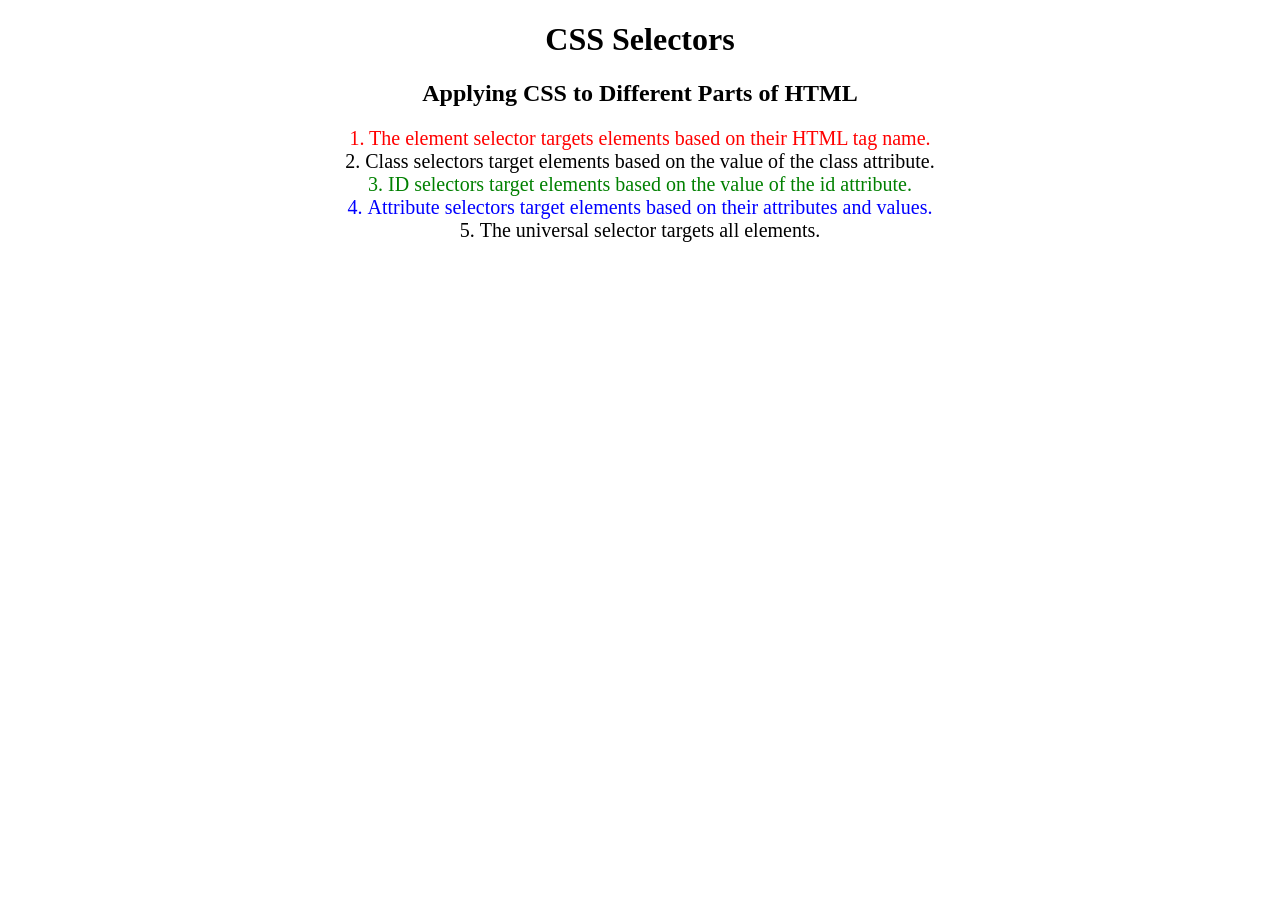
<file: internship tasks/5.3 CSS Selectors/index.html>
<!DOCTYPE html>
<html lang="en">

<head>
  <meta charset="UTF-8">
  <title>CSS Selectors</title>
  <link rel="stylesheet" href="./style.css" />
</head>

<body>
  <h1>CSS Selectors</h1>
  <h2>Applying CSS to Different Parts of HTML</h2>
  <!-- TODO 1: Set the CSS for all paragraph tags to "color: red" -->
  <p class="note">1. The element selector targets elements based on their HTML tag name.</p>

  <ol>
    <!-- TODO 2: Set the CSS for all elements with a class of "note" to "font-size: 20px" -->
    <li class="note" value="2">Class selectors target elements based on the value of the class attribute.</li>

    <!-- TODO 3: Set the CSS for the element with an id of "id-selector-demo" to "color: green" -->
    <li class="note" id="id-selector-demo" value="3">ID selectors target elements based on the value of the id
      attribute.</li>

    <!-- TODO 4: Set the CSS for the li elements that have the "value" attribute set to "4" to have "color: blue" -->
    <li class="note" value="4">Attribute selectors target elements based on their attributes and values.</li>

    <!-- TODO 5: Set all elements to have "text-align: center" -->
    <li class="note" value="5">The universal selector targets all elements.</li>
  </ol>
</body>

</html>
</file>
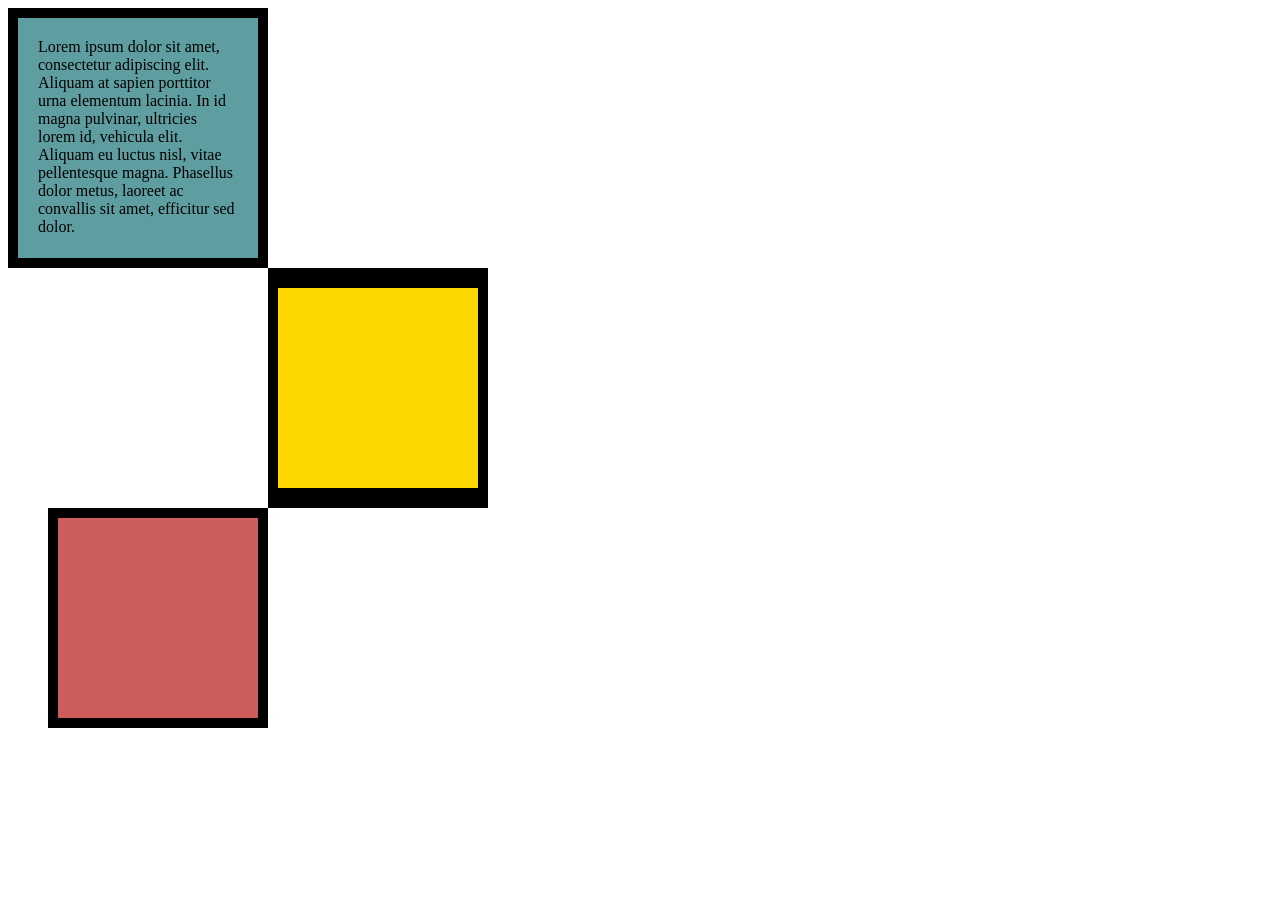
<file: internship tasks/6.3 CSS Box Model/index.html>
<!DOCTYPE html>
<html lang="en">

<head>
  <meta charset="UTF-8">
  <title>CSS Box Model</title>
  <style>
    div{
      height: 200px;
      width: 200px;
    }

    p{
      margin: 0;
    }

    #first{
      background-color:cadetblue ;
      padding: 20px;
      border: 10px solid black;

    }
    
    #second{
      background-color: gold;
      border:solid black ;
      border-width: 20px 10px;
      margin-left: 260px;
    }
    #third{
      background-color: indianred;
      border: 10px solid black;
      margin-left: 40px;
    }

  </style>
</head>

<body>
  <div id="first">
    <p>Lorem ipsum dolor sit amet, consectetur adipiscing elit. Aliquam at sapien porttitor urna elementum lacinia. In
    id magna pulvinar, ultricies lorem id, vehicula elit. Aliquam eu luctus nisl, vitae pellentesque magna. Phasellus
    dolor metus, laoreet ac convallis sit amet, efficitur sed dolor.</p>
  </div>

    <div id="second">


    </div>
    <div id="third">


    </div>


  <!-- TODOs:
1. Create 3 Boxes using the div element.
2. Set their sizes to 200px heigh by 200px wide.
3. Set different background colors for each of the boxes (I used cadetblue, gold and indianred).
4. Add a paragraph <p> element into the first div and add the following words:
    Lorem ipsum dolor sit amet, consectetur adipiscing elit. Aliquam at sapien porttitor urna elementum lacinia. In
    id magna pulvinar, ultricies lorem id, vehicula elit. Aliquam eu luctus nisl, vitae pellentesque magna. Phasellus
    dolor metus, laoreet ac convallis sit amet, efficitur sed dolor.
5. Set the 1st div to have 20px padding all around with a black 10px border.
6. Fix the style of the <p> element to remove all margins.
Hint: Use the CSS inspector in Chrome.
7. Set the 2nd div to have a 20px border on top and bottom and 10px border left and right. (See goal image)
8. Set the 3rd div to have a 10px border 
9. Set the margins for the divs so that each box corner touches the other. (See the goal image)
-->

</body>

</html>
</file>
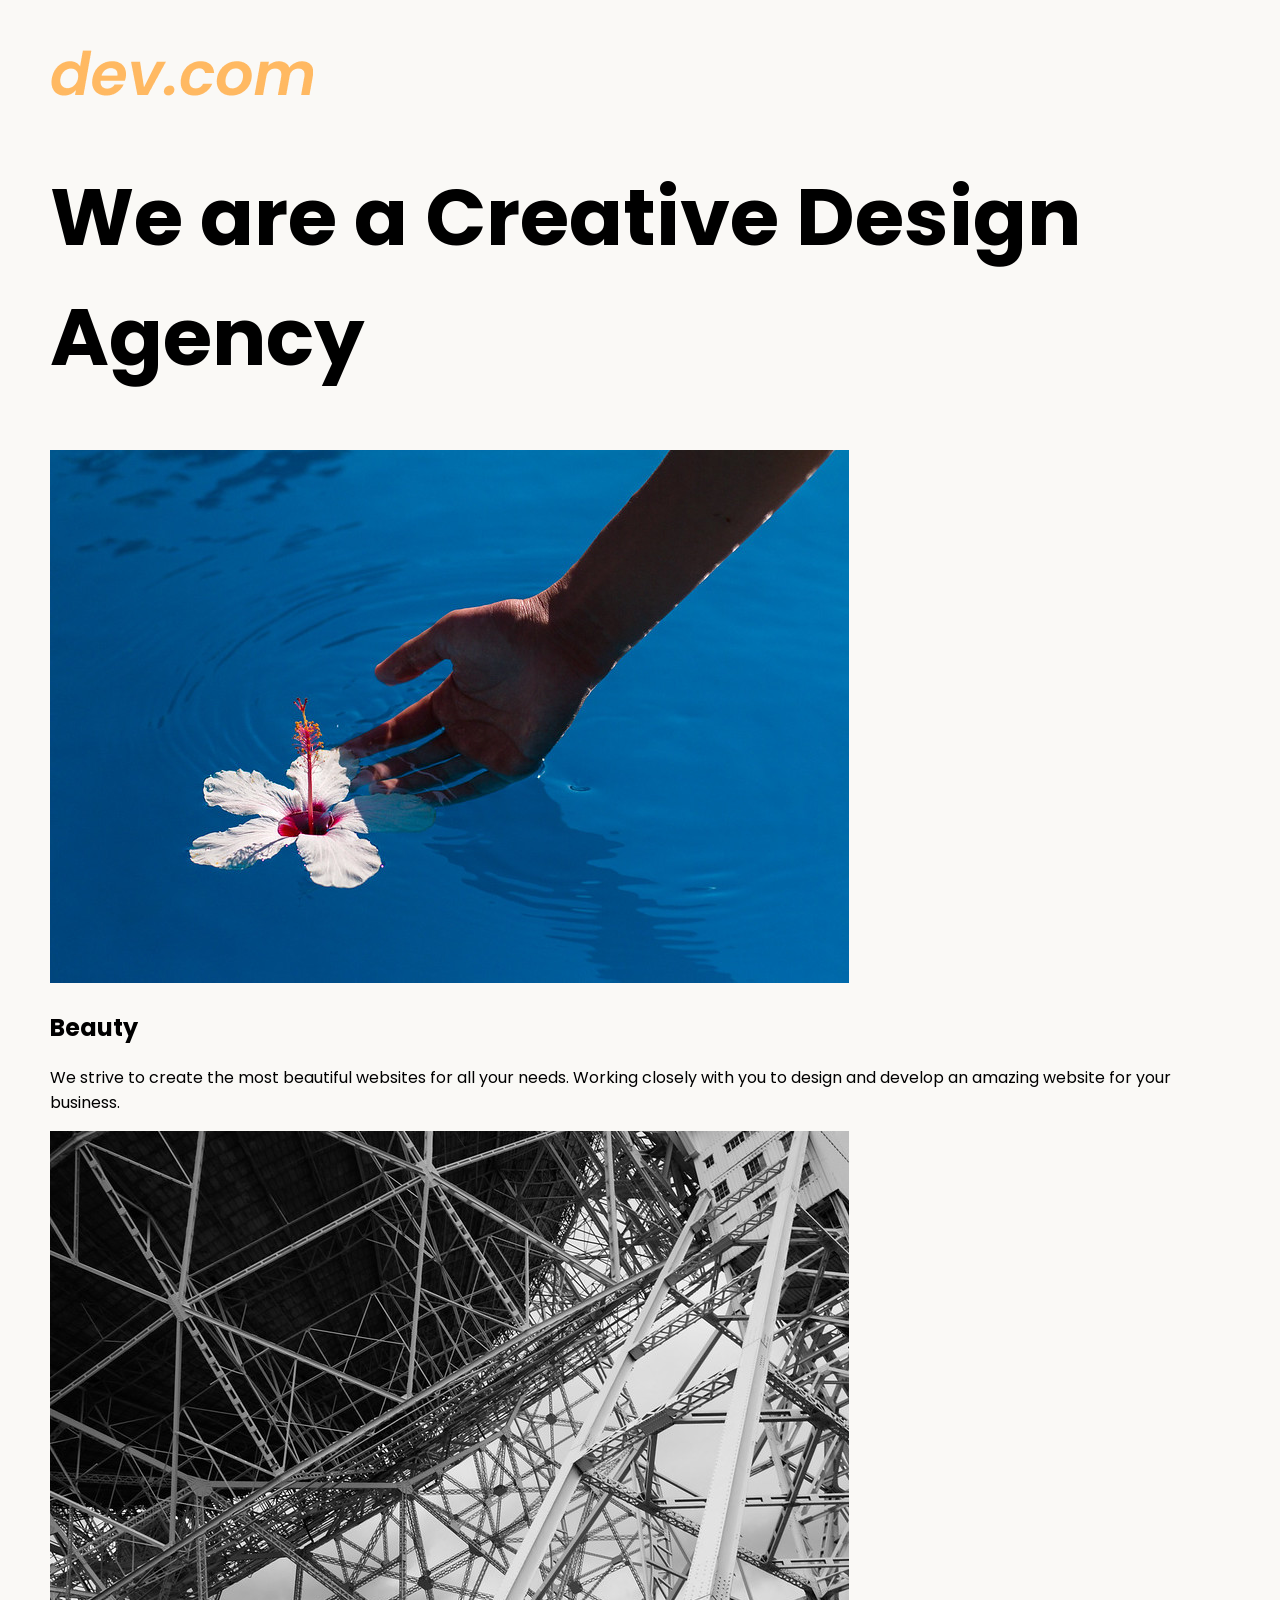
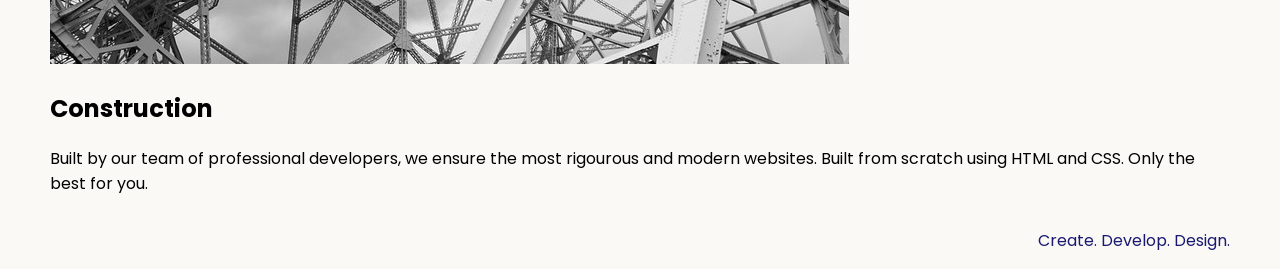
<file: internship tasks/8.4 Web Design Agency Project/index.html>
<!DOCTYPE html>
<html lang="en">

<head>
  <meta charset="UTF-8">
  <meta name="viewport" content="width=device-width, initial-scale=1.0">
  <title>Agency</title>
  <link rel="stylesheet" href="./style.css">
  <link rel="preconnect" href="https://fonts.googleapis.com">
  <link rel="preconnect" href="https://fonts.gstatic.com" crossorigin>
  <link href="https://fonts.googleapis.com/css2?family=Poppins:wght@400;700&display=swap" rel="stylesheet">
</head>

<body>
  <div class="main">
    <img class="logo" src="./assets/images/logo.png" alt="logo">
    <h1>We are a Creative Design Agency</h1>
    <div class="left card"><img class="tile-image" src="./assets/images/beautiful.jpg" alt="hand and flower in water">
      <h2 class="card-title">Beauty</h2>
      <p class="card-text">We strive to create the most beautiful websites for all your needs. Working closely with you
        to
        design and
        develop an amazing website for your business.</p>
    </div>

    <div class="right card"><img class="tile-image" src="./assets/images/construction.jpg" alt="metal structure">
      <h2 class="card-title">Construction</h2>
      <p>Built by our team of professional developers, we ensure the most rigourous and modern websites. Built from
        scratch using HTML and CSS. Only the best for you.</p>
    </div>

  </div>
  <footer>
    <p>Create. Develop. Design.</p>
  </footer>
</body>

</html>
</file>
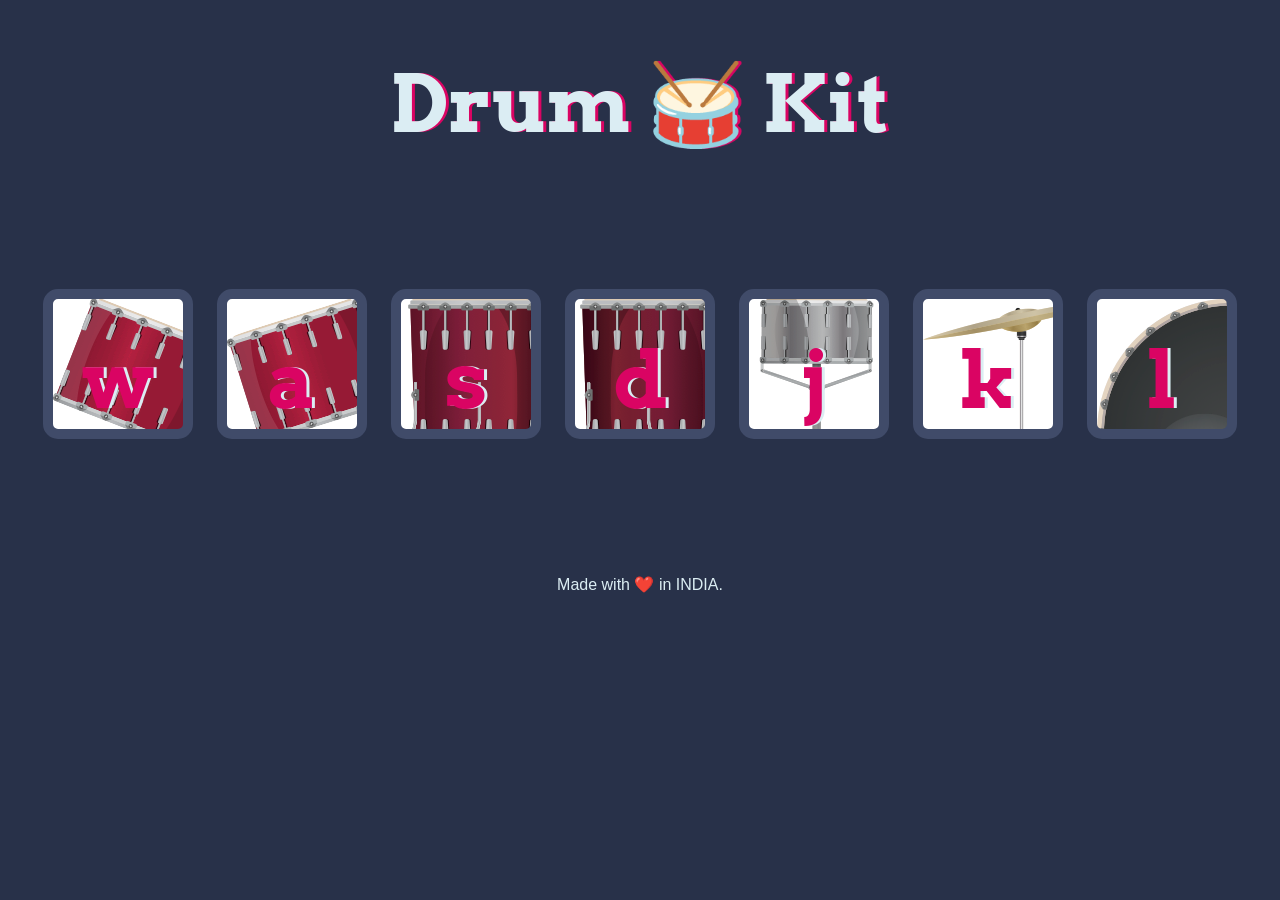
<file: internship tasks/1.1 javascript/Drum Kit Starting Files/index.html>
<!DOCTYPE html>
<html lang="en" dir="ltr">

<head>
  <meta charset="utf-8">
  <title>Drum Kit</title>
  <link rel="stylesheet" href="styles.css">
  <link href="https://fonts.googleapis.com/css?family=Arvo" rel="stylesheet">
</head>

<body>

  <h1 id="title">Drum 🥁 Kit</h1>
  <div class="set">
    <button class="w drum">w</button>
    <button class="a drum">a</button>
    <button class="s drum">s</button>
    <button class="d drum">d</button>
    <button class="j drum">j</button>
    <button class="k drum">k</button>
    <button class="l drum">l</button>
  </div>


  <footer>
    Made with ❤️ in INDIA.
  </footer>

  <script src="index.js"></script>
</body>

</html>
</file>
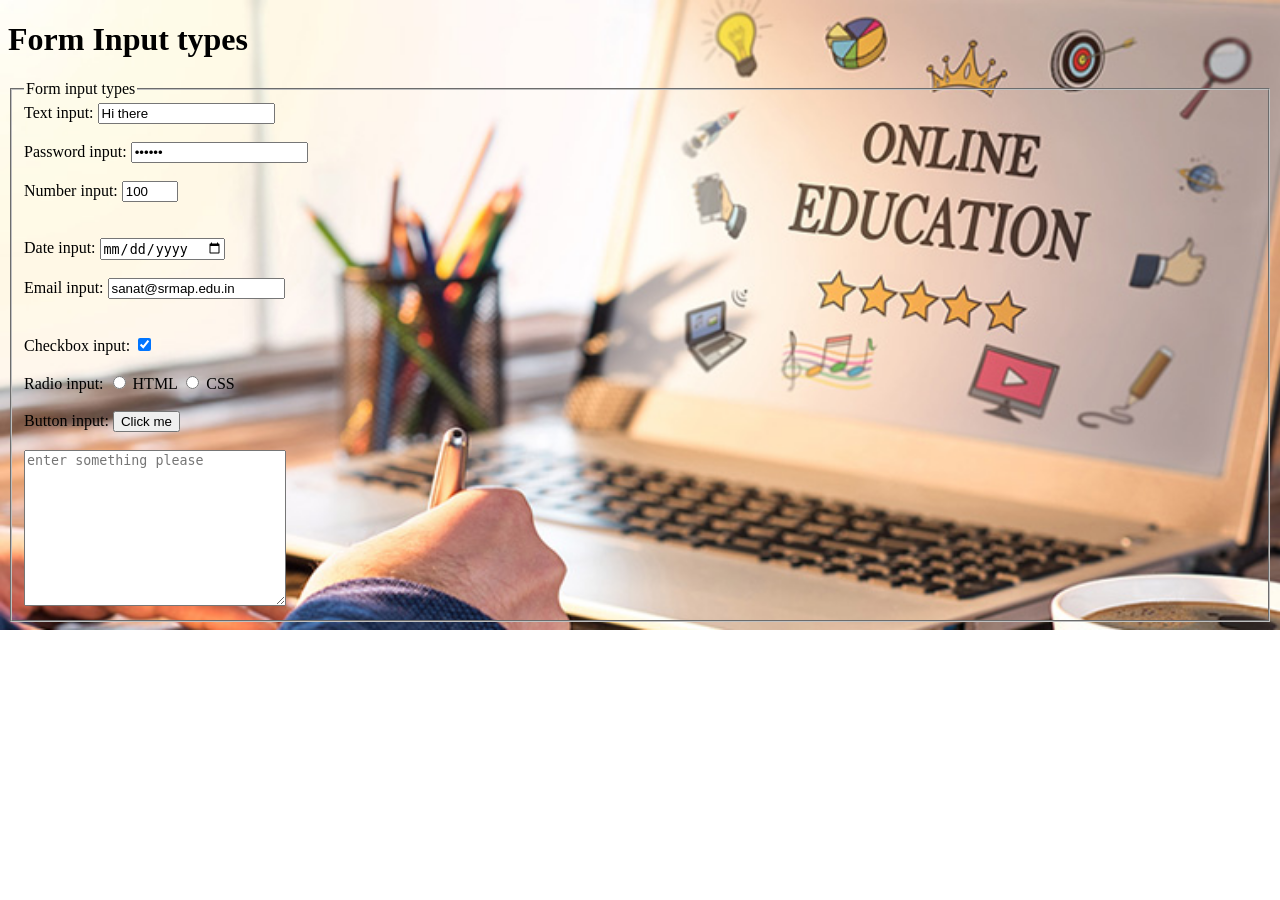
<file: internship tasks/reg/reg/index.html>
<!DOCTYPE html>
<html lang="en">
<head>
    <meta charset="UTF-8">
    <meta name="viewport" content="width=device-width, initial-scale=1.0">
    <title>form example</title>
    <link rel="stylesheet" href="style.css">
</head>
<body>
    <h1>Form Input types</h1>
    <fieldset>
        <legend>Form input types</legend>
    <form>
        <div class="txt-inp">
          <label for="text-input">Text input:</label>
          <input type="text" id="text-input"  name="text-input" value="Hi there">
        </div>
        <br>
        <div class="pw-inp">
          <label for="password-input">Password input:</label>
          <input type="password" id="password-input" placeholder="password" name="password-input" value="secret">
        </div>
        <br>
        <div class="num-inp">
          <label for="number-input">Number input:</label>
          <input type="number" id="number-input" name="number-input" value="100" min="0" max="100">
        </div>
        <br>
        <br>
        <div class="dt-input">
            <label for="date-input">Date input:</label>
            <input type="date" id="date-input" name="date-input">
          </div>
          
        <br>
        <div class="em-inp">
          <label for="email-input">Email input:</label>
          <input type="email" id="email-input" name="email-input" value="sanat@srmap.edu.in">
        </div>
        <br>
        <br>
        <div class="cb-inp">
          <label for="checkbox-input">Checkbox input:</label>
          <input type="checkbox" id="checkbox-input" name="checkbox-input" checked>
        </div>
        <br>
        <div class="rd-inp">
          <label for="radio-input">Radio input:</label>
          <input type="radio" id="radio-input" name="radio-input" value="HTML" > HTML
          <input type="radio" id="radio-input" name="radio-input" value="CSS"> CSS
        </div>
        <br>
        <div class="bt-inp">
            <label for="button-input">Button input:</label>
            <input type="button" id="button-input" name="button-input" value="Click me" onclick="showAlert()">
          </div>
        </div>
        <br>
        <div class="txt-area">
            <textarea name="txt" id="txt-area" cols="30" rows="10" placeholder="enter something please"></textarea>
        </div>
        
        
      </form>
    </fieldset>
      
</body>
</html>
</file>
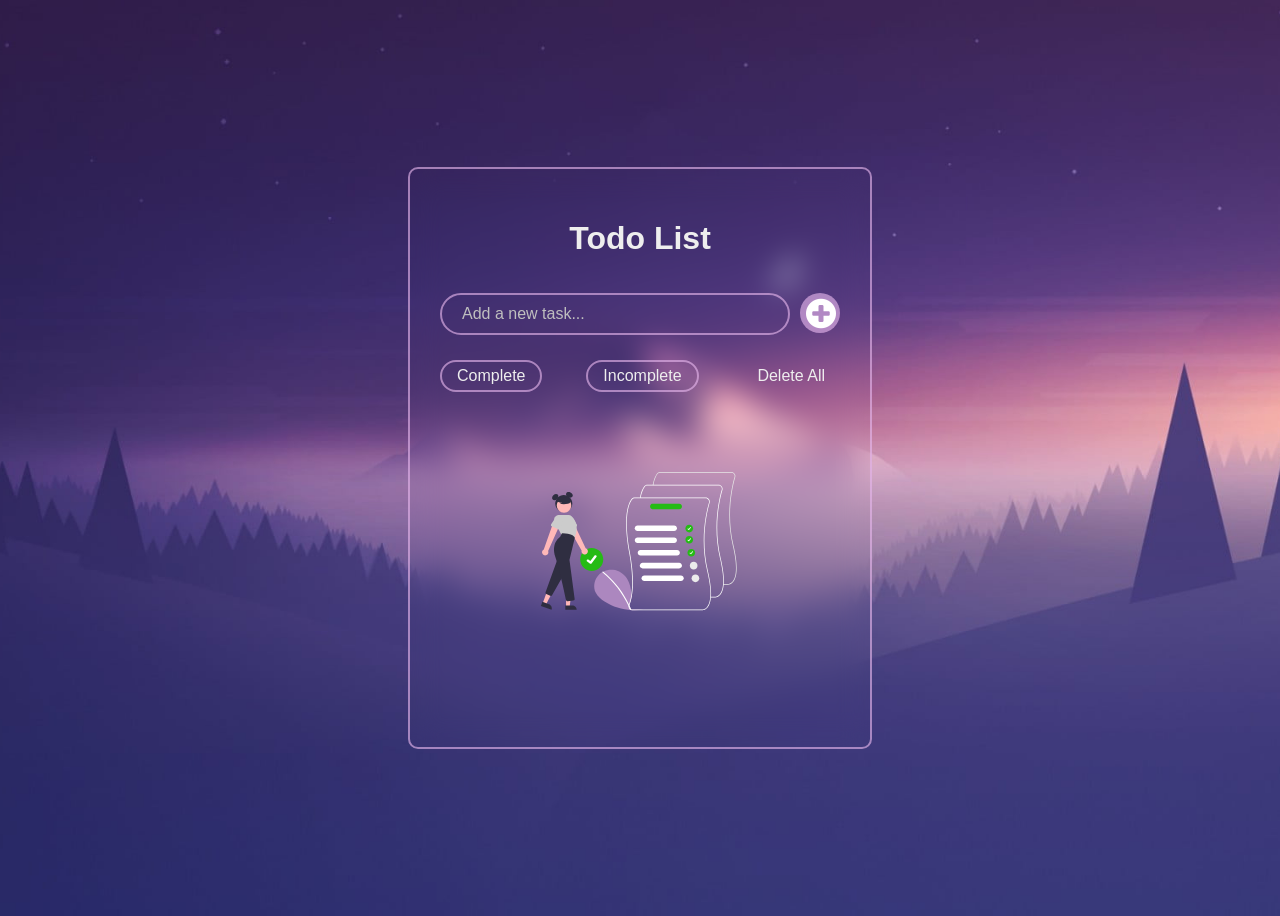
<file: internship tasks/task 2/todo list/index.html>
<!DOCTYPE html>
<html lang="en">
<head>
  <meta charset="UTF-8">
  <meta http-equiv="X-UA-Compatible" content="IE=edge">
  <meta name="viewport" content="width=device-width, initial-scale=1.0">
  <title>TODO LIST</title>
  <link rel="stylesheet" href="https://maxcdn.bootstrapcdn.com/font-awesome/4.5.0/css/font-awesome.min.css">
  <link rel="stylesheet" href="./style.css">
</head>
<body>
  <div class="container">
    <h1>Todo List</h1>
    <div class="input-container">
      <input class="todo-input" placeholder="Add a new task...">
      <button class="add-button">
        <i class="fa fa-plus-circle"></i>
      </button>
    </div>
    <div class="filters">
      <div class="filter" data-filter="completed">Complete</div>
      <div class="filter" data-filter="pending">Incomplete</div>
      <div class="delete-all">Delete All</div>
    </div>
    <div class="todos-container">
      <ul class="todos"></ul>
      <img class="empty-image" src="./empty.svg">
    </div>
  </div>
  <script src="./script.js"></script>
</body>
</html>
</file>
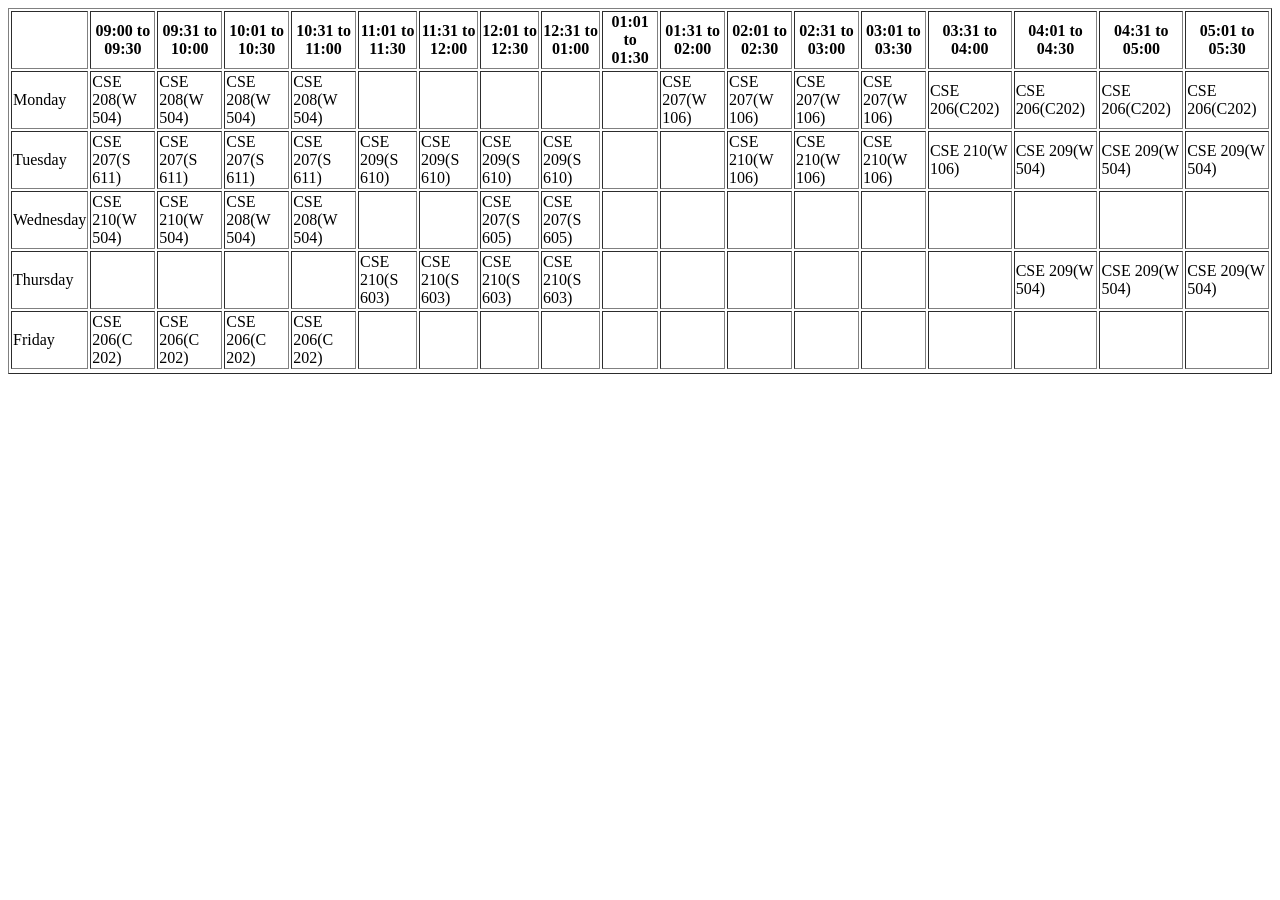
<file: internship tasks/timetable.html>
<!DOCTYPE html>
<html lang="en">
<head>
    <meta charset="UTF-8">
    <meta name="viewport" content="width=device-width, initial-scale=1.0">
    <title>time table</title>
</head>
<body>
    <table border="1">
        <tr>
          <th></th>
          <th>09:00 to 09:30</th>
          <th>09:31 to 10:00</th>
          <th>10:01 to 10:30</th>
          <th>10:31 to 11:00</th>
          <th>11:01 to 11:30</th>
          <th>11:31 to 12:00</th>
          <th>12:01 to 12:30</th>
          <th>12:31 to 01:00</th>
          <th>01:01 to 01:30</th>
          <th>01:31 to 02:00</th>
          <th>02:01 to 02:30</th>
          <th>02:31 to 03:00</th>
          <th>03:01 to 03:30</th>
          <th>03:31 to 04:00</th>
          <th>04:01 to 04:30</th>
          <th>04:31 to 05:00</th>
          <th>05:01 to 05:30</th>
        </tr>
        <tr>
          <td>Monday</td>
          <td>CSE 208(W 504)</td>
          <td>CSE 208(W 504)</td>
          <td>CSE 208(W 504)</td>
          <td>CSE 208(W 504)</td>
          <td> </td>
          <td> </td>
          <td> </td>
          <td> </td>
          <td> </td>
          <td>CSE 207(W 106)</td>
          <td>CSE 207(W 106)</td>
          <td>CSE 207(W 106)</td>
          <td>CSE 207(W 106)</td>
          <td>CSE 206(C202)</td>
          <td>CSE 206(C202)</td>
          <td>CSE 206(C202)</td>
          <td>CSE 206(C202)</td>
        </tr>
        <tr>
          <td>Tuesday</td>
          <td>CSE 207(S 611)</td>
          <td>CSE 207(S 611)</td>
          <td>CSE 207(S 611)</td>
          <td>CSE 207(S 611)</td>
          <td>CSE 209(S 610)</td>
          <td>CSE 209(S 610)</td>
          <td>CSE 209(S 610)</td>
          <td>CSE 209(S 610)</td>
          <td> </td>
          <td> </td>
          <td>CSE 210(W 106)</td>
          <td>CSE 210(W 106)</td>
          <td>CSE 210(W 106)</td>
          <td>CSE 210(W 106)</td>
          <td>CSE 209(W 504)</td>
          <td>CSE 209(W 504)</td>
          <td>CSE 209(W 504)</td>
        </tr>
        <tr>
            <td>Wednesday</td>
            <td>CSE 210(W 504)</td>
            <td>CSE 210(W 504)</td>
            <td>CSE 208(W 504)</td>
            <td>CSE 208(W 504)</td>
            <td> </td>
            <td> </td>
            <td>CSE 207(S 605)</td>
            <td>CSE 207(S 605)</td>
            <td> </td>
            <td> </td>
            <td> </td>
            <td> </td>
            <td> </td>
            <td> </td>
            <td> </td>
            <td> </td>
            <td> </td>
          </tr>
          <tr>
            <td>Thursday</td>
            <td> </td>
            <td> </td>
            <td> </td>
            <td> </td>
            <td>CSE 210(S 603)</td>
            <td>CSE 210(S 603)</td>
            <td>CSE 210(S 603)</td>
            <td>CSE 210(S 603)</td>
            <td> </td>
            <td> </td>
            <td> </td>
            <td> </td>
            <td> </td>
            <td> </td>
            <td>CSE 209(W 504)</td>
            <td>CSE 209(W 504)</td>
            <td>CSE 209(W 504)</td>
          </tr>
          <tr>
            <td>Friday</td>
            <td>CSE 206(C 202)</td>
            <td>CSE 206(C 202)</td>
            <td>CSE 206(C 202)</td>
            <td>CSE 206(C 202)</td>
            <td> </td>
            <td> </td>
            <td> </td>
            <td> </td>
            <td> </td>
            <td> </td>
            <td> </td>
            <td> </td>
            <td> </td>
            <td> </td>
            <td> </td>
            <td> </td>
            <td> </td>
          </tr>
          <tr>
</body>
</html>
</file>
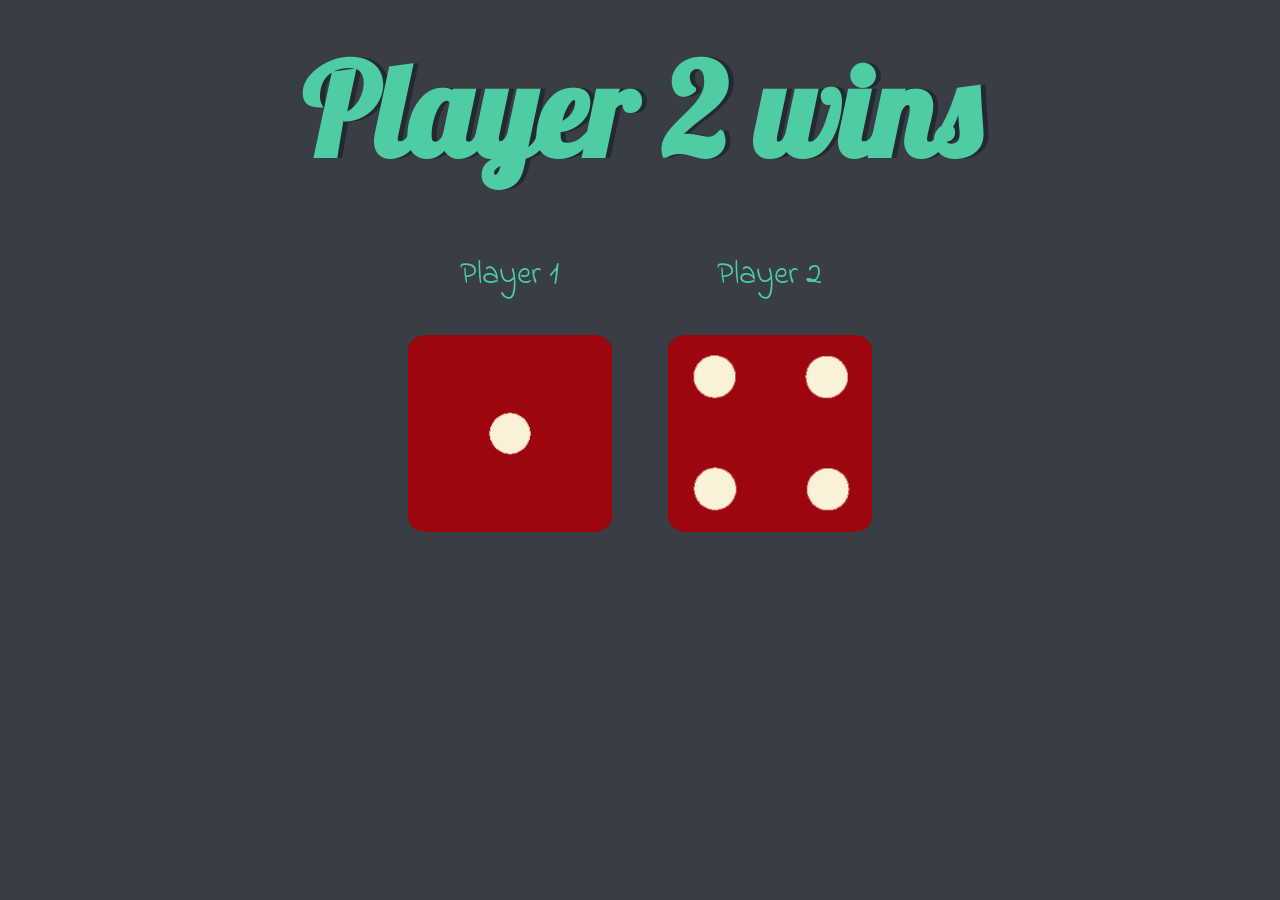
<file: internship tasks/1.2Dicee Challenge - Starting Files/dicee.html>
<!DOCTYPE html>
<html lang="en" dir="ltr">
  <head>
    <meta charset="utf-8">
    <title>Dicee</title>
    <link rel="stylesheet" href="styles.css">
    <link href="https://fonts.googleapis.com/css?family=Indie+Flower|Lobster" rel="stylesheet">

  </head>
  <body>

    <div class="container">
      <h1>Refresh Me</h1>

      <div class="dice">
        <p>Player 1</p>
        <img class="img1" src="images/dice6.png">
      </div>

      <div class="dice">
        <p>Player 2</p>
        <img class="img2" src="images/dice6.png">
      </div>

    </div>
  <script src="index.js"></script>

  </body>

 
</html>
</file>
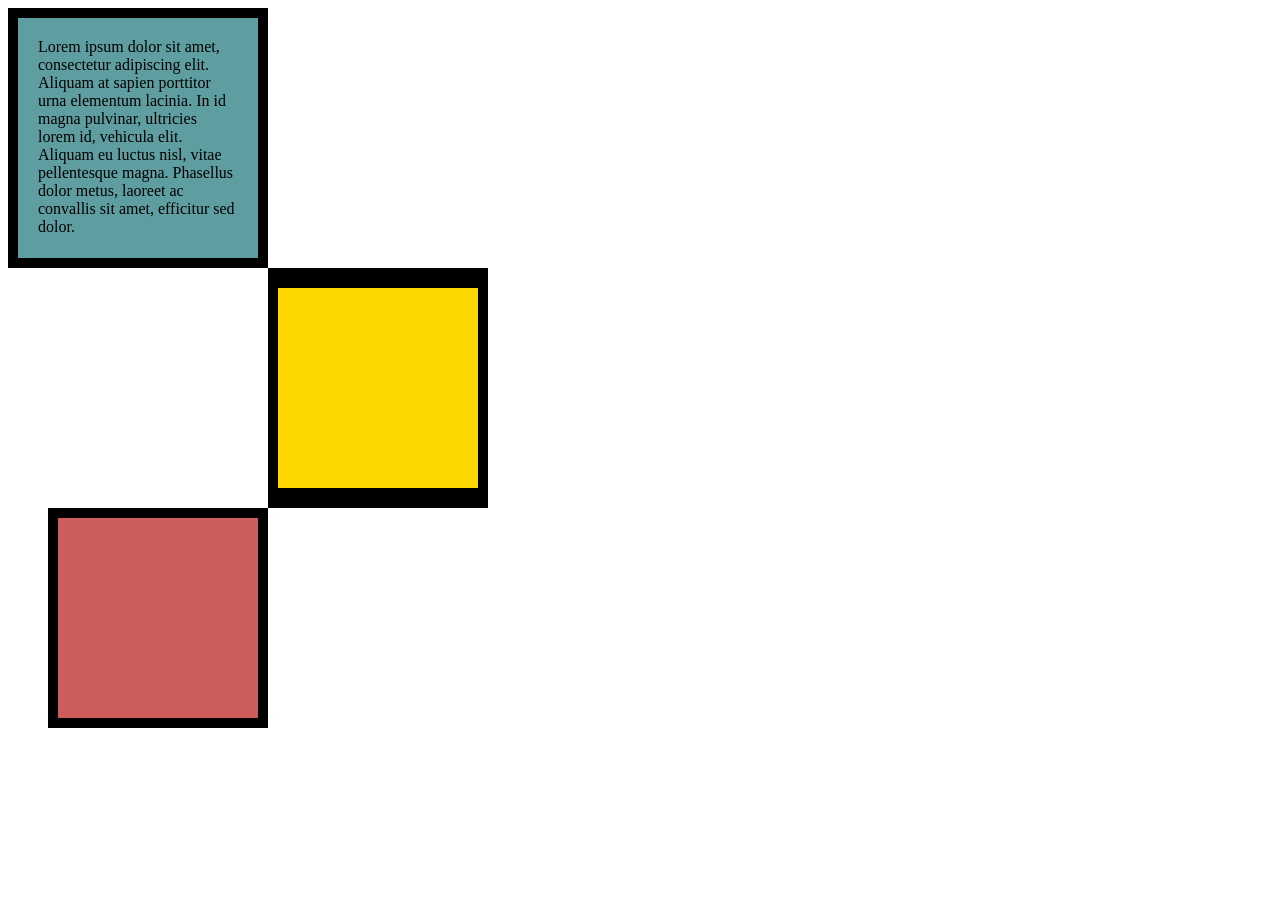
<file: internship tasks/6.3 CSS Box Model/solution.html>
<!DOCTYPE html>
<html lang="en">

<head>
  <meta charset="UTF-8">
  <title>CSS Box Model</title>
  <style>
    div {
      height: 200px;
      width: 200px;
    }

    p {
      margin: 0;
    }

    #first {
      background-color: cadetblue;
      padding: 20px;
      border: 10px solid black;
    }

    #second {
      background-color: gold;
      border: solid black;
      border-width: 20px 10px;
      margin-left: 260px;
    }

    #third {
      background-color: indianred;
      border: 10px solid black;
      margin-left: 40px;
    }
  </style>
</head>

<body>
  <div id="first">
    <p>Lorem ipsum dolor sit amet, consectetur adipiscing elit. Aliquam at sapien porttitor urna elementum lacinia. In
      id magna pulvinar, ultricies lorem id, vehicula elit. Aliquam eu luctus nisl, vitae pellentesque magna. Phasellus
      dolor metus, laoreet ac convallis sit amet, efficitur sed dolor. </p>
  </div>
  <div id="second">

  </div>
  <div id="third">

  </div>
</body>

</html>
</file>
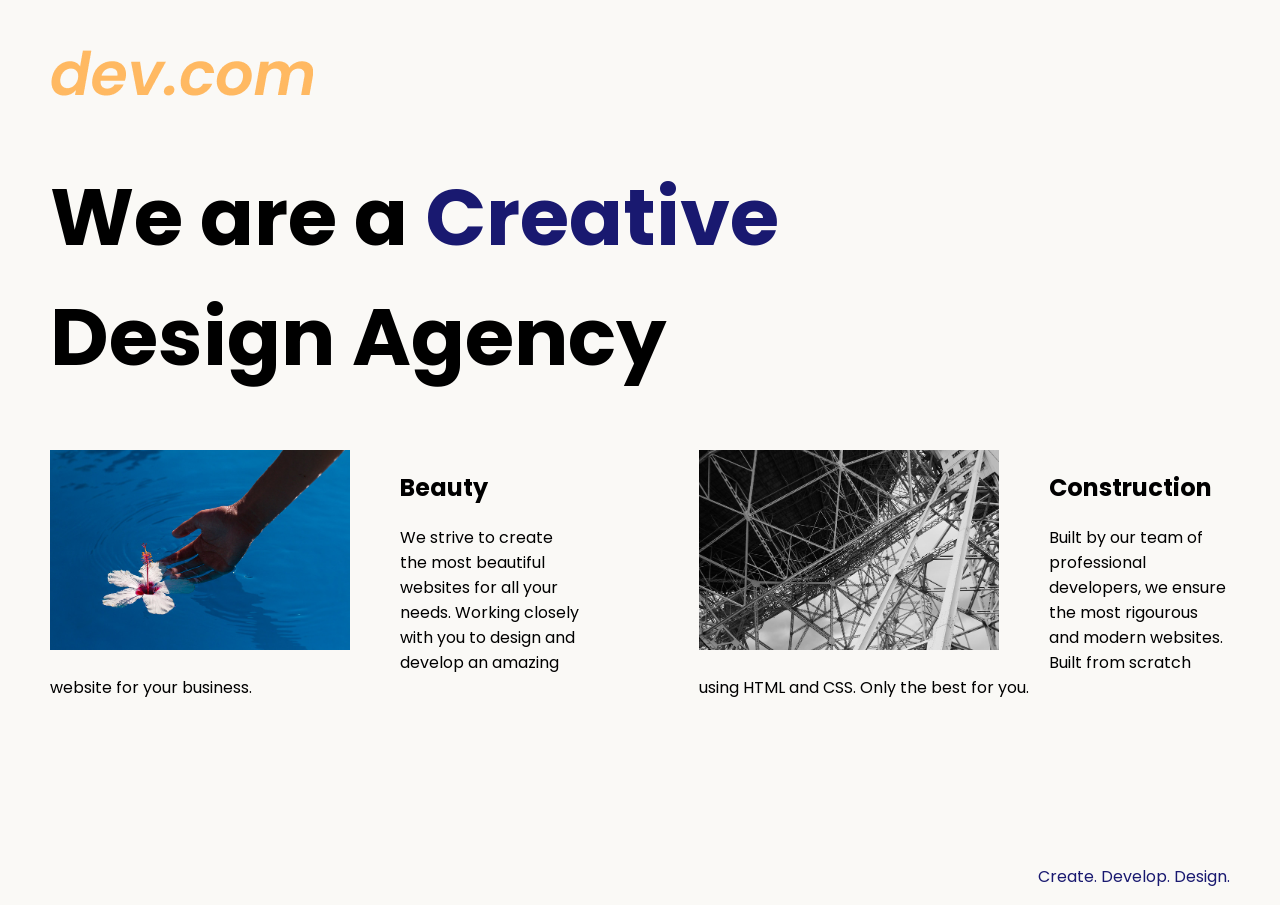
<file: internship tasks/8.4 Web Design Agency Project/solution.html>
<!DOCTYPE html>
<html lang="en">

<head>
  <meta charset="UTF-8">
  <meta name="viewport" content="width=device-width, initial-scale=1.0">
  <title>Agency</title>
  <link rel="stylesheet" href="./solution.css">
  <link rel="preconnect" href="https://fonts.googleapis.com">
  <link rel="preconnect" href="https://fonts.gstatic.com" crossorigin>
  <link href="https://fonts.googleapis.com/css2?family=Poppins:wght@400;700&display=swap" rel="stylesheet">
</head>

<body>
  <div class="main">
    <img class="logo" src="./assets/images/logo.png" alt="logo">
    <h1>We are a <span class="creative">Creative</span> <br />Design Agency</h1>
    <div class="left card"><img class="tile-image" src="./assets/images/beautiful.jpg" alt="hand and flower in water">
      <h2 class="card-title">Beauty</h2>
      <p class="card-text">We strive to create the most beautiful websites for all your needs. Working closely with you
        to
        design and
        develop an amazing website for your business.</p>
    </div>

    <div class="right card"><img class="tile-image" src="./assets/images/construction.jpg" alt="metal structure">
      <h2 class="card-title">Construction</h2>
      <p>Built by our team of professional developers, we ensure the most rigourous and modern websites. Built from
        scratch using HTML and CSS. Only the best for you.</p>
    </div>

  </div>
  <footer>
    <p>Create. Develop. Design.</p>
  </footer>
</body>

</html>
</file>
<file: internship tasks/5.3 CSS Selectors/style.css>
ol {
  margin-left: -40px;
  margin-top: -20px;
  list-style-position: inside;
}

/* Write your CSS below, don't change the rules above. */
p{
  color: red;
}
.note{
  font-size: 20px;
}
#id-selector-demo{
  color: green;
}
li[value="4"]{
  color: blue;
}
*{
  text-align: center;
}
</file>
<file: internship tasks/8.4 Web Design Agency Project/style.css>
body {
  font-family: "Poppins", sans-serif;
  margin: 50px 50px 0 50px;
  background-color: #faf9f6;
  display: flex;
  flex-direction: column;
  min-height: 95vh;
}
.main {
  flex: 1;
}

h1 {
  font-size: 5rem;
}

footer {
  text-align: right;
  color: midnightblue;
}
.main.rightcard{
  display: inline-block;
  
}
</file>
<file: internship tasks/1.1 javascript/Drum Kit Starting Files/styles.css>
body {
  text-align: center;
  background-color: #283149;
}

h1 {
  font-size: 5rem;
  color: #DBEDF3;
  font-family: "Arvo", cursive;
  text-shadow: 3px 0 #DA0463;

}

footer {
  color: #DBEDF3;
  font-family: sans-serif;
}

.w {
   background-image: url("images/tom1.png");
}

.a {
  background-image: url("images/tom2.png");
}

.s {
    background-image: url("images/tom3.png");
}

.d {
  background-image: url("images/tom4.png");
}

.j {
 background-image: url("images/snare.png");
}

.k {
  background-image: url("images/crash.png");
}

.l {
    background-image: url("images/kick.png");
}

.set {
  margin: 10% auto;
}

.game-over {
  background-color: red;
  opacity: 0.8;
}

.pressed {
  box-shadow: 0 3px 4px 0 #DBEDF3;
  opacity: 0.5;
}

.red {
  color: red;
}

.drum {
  outline: none;
  border: 10px solid #404B69;
  font-size: 5rem;
  font-family: 'Arvo', cursive;
  line-height: 2;
  font-weight: 900;
  color: #DA0463;
  text-shadow: 3px 0 #DBEDF3;
  border-radius: 15px;
  display: inline-block;
  width: 150px;
  height: 150px;
  text-align: center;
  margin: 10px;
  background-color: white;
}
</file>
<file: internship tasks/reg/reg/style.css>
body{
    background-image: url("n-online-education.jpg");
    background-repeat: no-repeat;
    background-size: cover;
}
</file>
<file: internship tasks/task 2/todo list/style.css>
*
*::before,
*::after {
  margin: 0;
  padding: 0;
  box-sizing: border-box;
}

body {
  font-family: 'Roboto', sans-serif;
  height: 100vh;
  display: flex;
  align-items: center;
  justify-content: center;
  background: url(./background.jpg) no-repeat;
  background-position: center;
  background-size: cover;
}

.container {
  width: 400px;
  height: auto;
  min-height: 400px;
  padding: 30px;
  background: transparent;
  border: 2px solid #e6b7eca1;
  border-radius: 10px;
  backdrop-filter: blur(15px);
}

h1 {
  color: #eee;
  text-align: center;
  margin-bottom: 36px;
}

.input-container {
  display: flex;
  justify-content: space-between;
  margin-bottom: 25px;
}

.todo-input {
  flex: 1;
  outline: none;
  padding: 10px 10px 10px 20px;
  background-color: transparent;
  border: 2px solid #e6b7eca1;
  border-radius: 30px;
  color: #eee;
  font-size: 16px;
  margin-right: 10px;
}

.todo-input::placeholder {
  color: #bfbfbf;
}

.add-button {
  border: none;
  outline: none;
  background: #e6b7eca1;
  color: #fff;
  font-size: 35px;
  cursor: pointer;
  border-radius: 40px;
  width: 40px;
  height: 40px;
}

.empty-image {
  margin: 55px auto 0;
  display: block;
}

.todo {
  list-style: none;
  display: flex;
  align-items: center;
  justify-content: space-between;
  background-color: #463c7b;
  border-radius: 5px;
  margin: 10px 0;
  padding: 10px 12px;
  border: 2px solid #e6b7eca1;
  transition: all 0.2s ease;
}

.todo:first-child {
  margin-top: 0;
}

.todo:last-child {
  margin-bottom: 0;
}

.todo:hover {
  background-color:#e6b7eca1;
}

.todo label {
  cursor: pointer;
  width: fit-content;
  display: flex;
  align-items: center;
  font-family: 'Roboto', sans-serif;
  color: #eee;
}

.todo span {
  padding-left: 20px;
  position: relative;
  cursor: pointer;
}

span::before {
  content: "";
  height: 20px;
  width: 20px;
  position: absolute;
  margin-left: -30px;
  border-radius: 100px;
  border: 2px solid #e6b7eca1;
}

input[type='checkbox'] {
  visibility: hidden;
}

input:checked + span {
  text-decoration: line-through
}

.todo:hover input:checked + span::before, input:checked + span::before {
  background: url(./check.svg) 50% 50% no-repeat #09bb21;
  border-color: #09bb21;
}

.todo:hover span::before {
  border-color: #eee;
}

.todo .delete-btn  {
  background-color: transparent;
  border: none;
  cursor: pointer;
  color: #eee;
  font-size: 24px;
}

.todos-container  {
  height: 300px;
  overflow: overlay;
}

.todos-container::-webkit-scrollbar-track  {
  background: rgb(247, 247, 247);
  border-radius: 20px
}

.todos-container::-webkit-scrollbar  {
  width: 0;
}

.todos-container:hover::-webkit-scrollbar  {
  width: 7px;
}

.todos-container::-webkit-scrollbar-thumb  {
  background: #d5d5d5;
  border-radius: 20px;
}

.filters {
  display: flex;
  justify-content: space-between;
  margin-bottom: 25px;
}

.filter {
  color: #eee;
  padding: 5px 15px;
  border-radius: 100px;
  border: 2px solid #e6b7eca1;
  transition: all 0.2s ease;
  cursor: pointer;
}

.filter.active, .filter:hover {
  background-color: #e6b7eca1;
}

.delete-all {
  display: flex;
  color: #eee;
  padding: 7px 15px;
  cursor: pointer;
  transition: all 0.2s ease;
}

.delete-all:hover {
  border-radius: 5px;
  background-color: #e6b7eca1;
}
</file>
<file: internship tasks/1.2Dicee Challenge - Starting Files/styles.css>
.container {
  width: 70%;
  margin: auto;
  text-align: center;
}

.dice {
  text-align: center;
  display: inline-block;

}

body {
  background-color: #393E46;
}

h1 {
  margin: 30px;
  font-family: 'Lobster', cursive;
  text-shadow: 5px 0 #232931;
  font-size: 8rem;
  color: #4ECCA3;
}

p {
  font-size: 2rem;
  color: #4ECCA3;
  font-family: 'Indie Flower', cursive;
}

img {
  width: 80%;
}

footer {
  margin-top: 5%;
  color: #EEEEEE;
  text-align: center;
  font-family: 'Indie Flower', cursive;

}
</file>
<file: internship tasks/8.4 Web Design Agency Project/solution.css>
body {
  font-family: "Poppins", sans-serif;
  margin: 50px 50px 0 50px;
  background-color: #faf9f6;
  display: flex;
  flex-direction: column;
  min-height: 95vh;
}

.main {
  flex: 1;
}

h1 {
  font-size: 5rem;               
}

footer {
  text-align: right;
  color: midnightblue;
}

.tile-image {
  height: 200px;
  float: left;
  margin-right: 50px;
}

.card {
  width: 45%;
}

.left {
  float: left;
}

.right {
  float: right;
}

.creative {
  color: midnightblue;
}

@media (max-width: 680px) {
  .logo {
    width: 100px;

  }

  h1 {
    font-size: 3.5rem;
    text-align: center;
  }

  .card {
    width: 100%;
    display: block;
    margin-bottom: 30px;
    text-align: justify;
    transform-origin: 10px;
    
  }

  .card img {
    margin-bottom: 10px;
    width: 100%;
    display: inline;
    object-fit: cover;
  }
}
</file>
